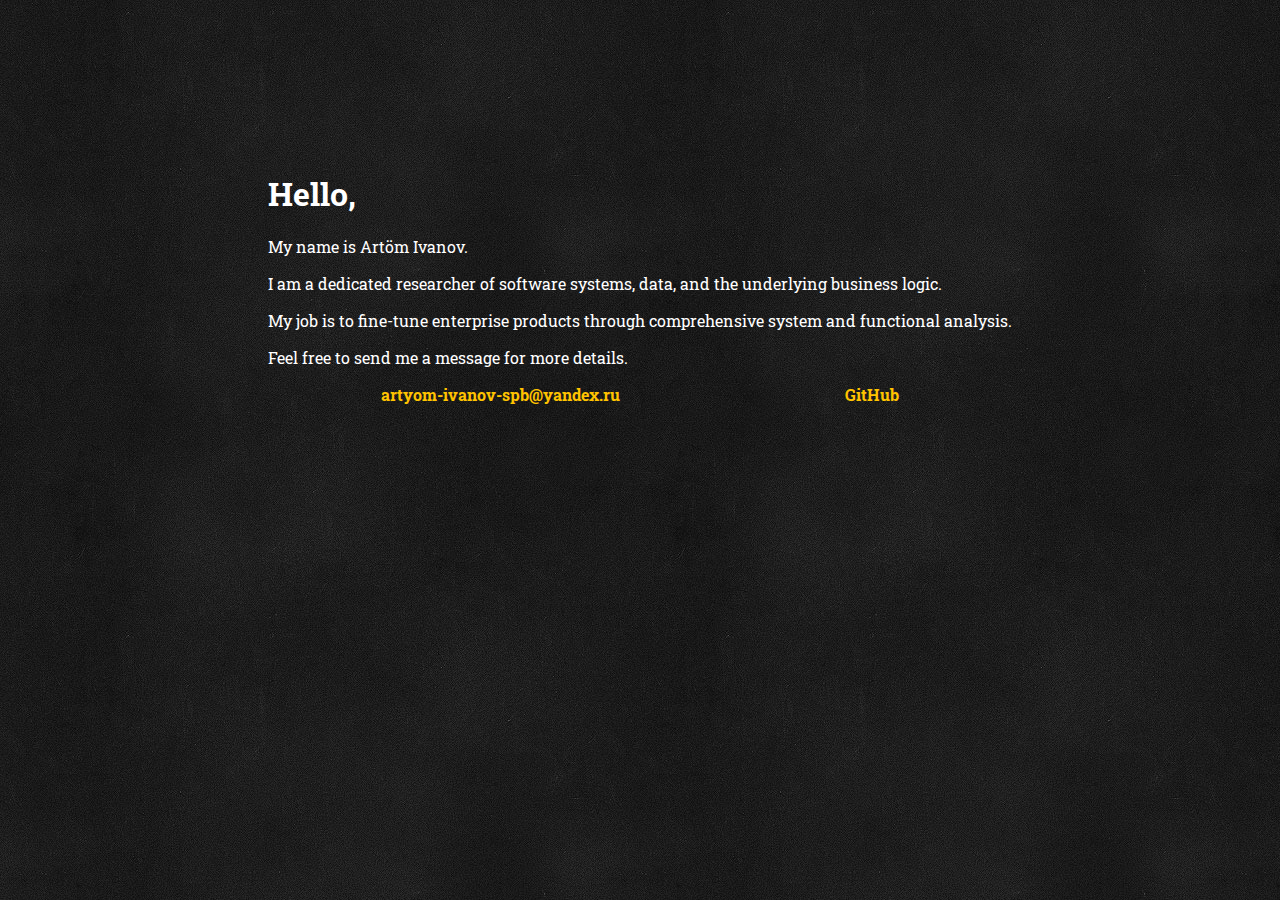
<file: index.html>
<!DOCTYPE html>
<html lang="en" dir="ltr">
  <head>
    <meta charset="utf-8">
    <title>Artöm Ivanov</title>
    <link href="https://fonts.googleapis.com/css?family=Roboto+Slab" rel="stylesheet">
    <link rel="stylesheet" href="./css/styles.css">
  </head>
  <body>
    <div class="outter-wrapper">
      <div class="wrapper">
        <section>
          <h1>Hello,</h1>
        </section>
        <main>
          <p>My name is Artöm Ivanov.</p>
          <p>I am a dedicated researcher of software systems, data, and the underlying business logic.</p>
          <p>My job is to fine-tune enterprise products through comprehensive system and functional analysis.</p>
          <p>Feel free to send me a message for more details.</p>
        </main>
        <section class="links">
          <strong><a href="mailto:artyom-ivanov-spb@yandex.ru">artyom-ivanov-spb@yandex.ru</a></strong>
          <strong><a href="https://github.com/temaivanov">GitHub</a></strong>
        </section>
      </div>
    </div>
  </body>
</html>
</file>
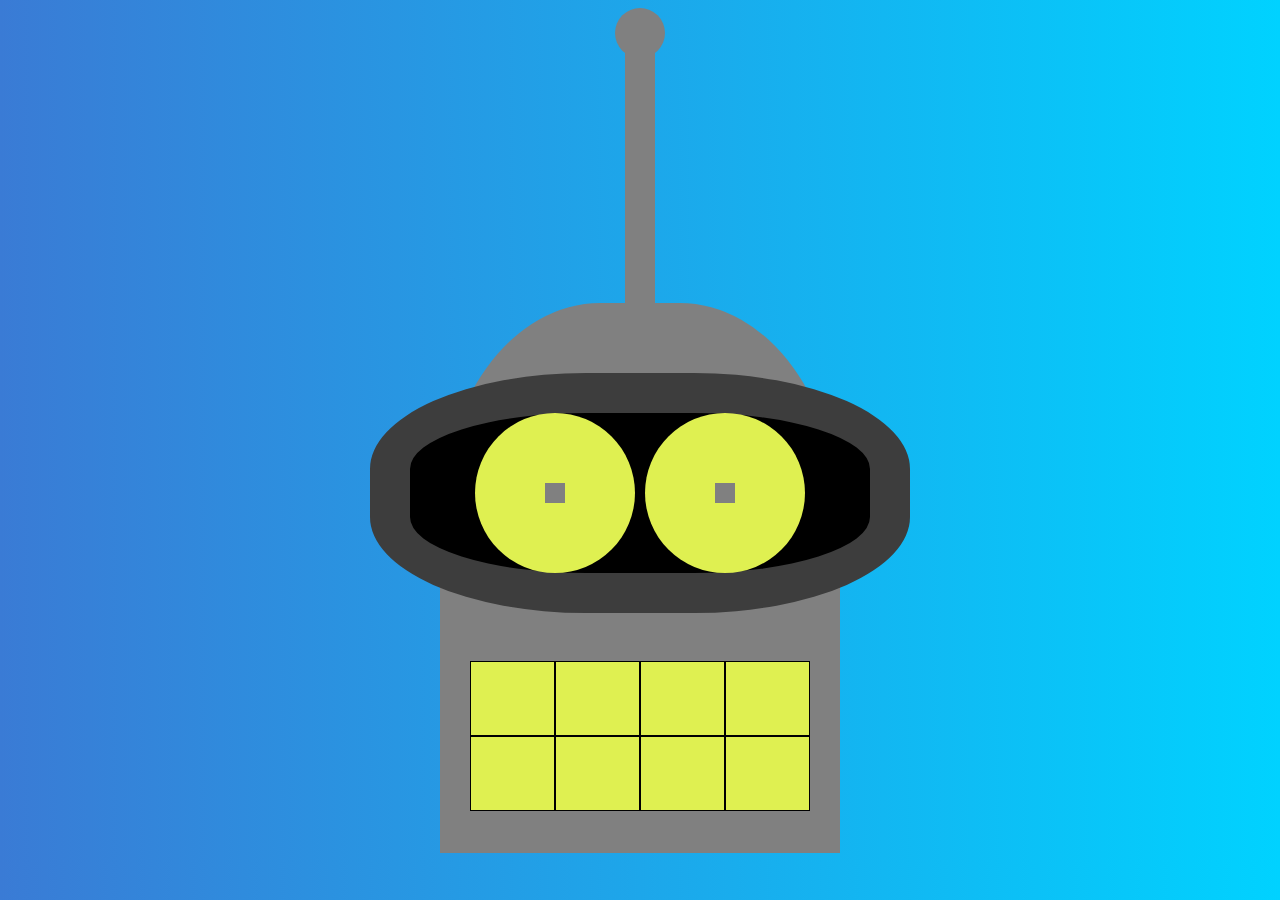
<file: bender/index.html>
<!DOCTYPE html>
<html lang="en" dir="ltr">
  <head>
    <meta charset="utf-8">
    <link rel="stylesheet" type="text/css "href="bender.css">
    <title>bender.</title>
  </head>
  <body>
    <div class="bender">
      <div class="head">
        <div class="antenna">
          <div class="container-top">
            <div class="ball">

            </div>
          </div>
          <div class="stick">

          </div>
        </div>
        <div class="face">
            <div class="eye-sockets">
              <div class="eye-container">
                <div class="left-eye">
                  <div class="pupils">

                  </div>
                </div>
                <div class="right-eye">
                  <div class="pupils">

                  </div>
                </div>
              </div>
            </div>
            <div class="mouth">
              <div class="tooth">

              </div>
              <div class="tooth">

              </div>
              <div class="tooth">

              </div>
              <div class="tooth">

              </div>
              <div class="tooth">

              </div>
              <div class="tooth">

              </div>
              <div class="tooth">

              </div>
              <div class="tooth">

              </div>
            </div>
          </div>
      </div>
    </div>
  </body>
</html>
</file>
<file: css/styles.css>
body{
  background-image: url(../chalkboard-min.jpg);
}
.outter-wrapper{
  display: flex;
  justify-content: center;
}

.wrapper{
  margin-top: 10%;
  padding: 1em;
  color: white;
  font-family: 'Roboto Slab', serif;
}

.links{
  display: flex;
  justify-content: space-around;
}

a{
  text-decoration: none;
  color:  #FFC300;
}

a:hover{
  text-decoration: underline;
}
</file>
<file: bender/bender.css>
/*html{
   background-image: linear-gradient(to top, #01327c, #00559f, #0078c0, #009ddd, #04c3f8);
 }*/

 body{
   background: #00d2ff;  /* fallback for old browsers */
   background: -webkit-linear-gradient(to right, #3a7bd5, #00d2ff);  /* Chrome 10-25, Safari 5.1-6 */
   background: linear-gradient(to right, #3a7bd5, #00d2ff); /* W3C, IE 10+/ Edge, Firefox 16+, Chrome 26+, Opera 12+, Safari 7+ */
}

.bender{
  display: flex;
  justify-content: center;
}
.head{
  width: 400px;
  display: flex;
  flex-wrap: wrap;
  justify-content: center;
}

.antenna{
  display: flex;
  flex-wrap: wrap;
  justify-content: center;
  width: 50px;

}

.container-top{
  width: 50px;
  height: 45px;
}

.ball{
  width: 50px;
  height: 50px;
  background-color: grey;
  border-radius: 50%
}

.stick{
  width: 30px;
  height: 250px;
  background-color: grey;
}

.face{
  width: 400px;
  height: 550px;
  background-color: grey;
  border-radius: 40% 40% 0 0;
  position: relative;
}

.eye-sockets{
  display: flex;
  justify-content: center;
  position: absolute;
  top: 70px;
  left: -70px;
  width: 460px;
  height: 160px;
  background-color: black;
  border: 40px solid #3D3D3D;
  border-radius: 40%;
  /*transition: all 1s;*/
}

/*.eye-sockets:hover{
  transform: scale(1.2);
}*/

.eye-container{
  display: flex;
  justify-content: center;
  transition: all 1s;
}

.eye-container:hover{
  transform: scale(1.3);
}

.left-eye, .right-eye{
  display: flex;
  justify-content: center;
  align-items: center;
  width: 160px;
  height: 160px;
  border-radius: 50%;
  background-color: #DFF051;
}

.left-eye{
  margin-right: 5px;
}

.right-eye{
  margin-left: 5px;
}

.pupils{
  width: 20px;
  height: 20px;
  background-color: grey;
}

.mouth{
  width: 340px;
  height: 150px;
  background-color: #DFF051;
  margin-left: 30px;
  position: absolute;
  top: 65%;
  display: grid;
  grid-template-columns: 25% 25% 25% 25%;
  grid-template-rows: 50%;
}

.tooth{
  border: 1px solid black;
}
</file>
